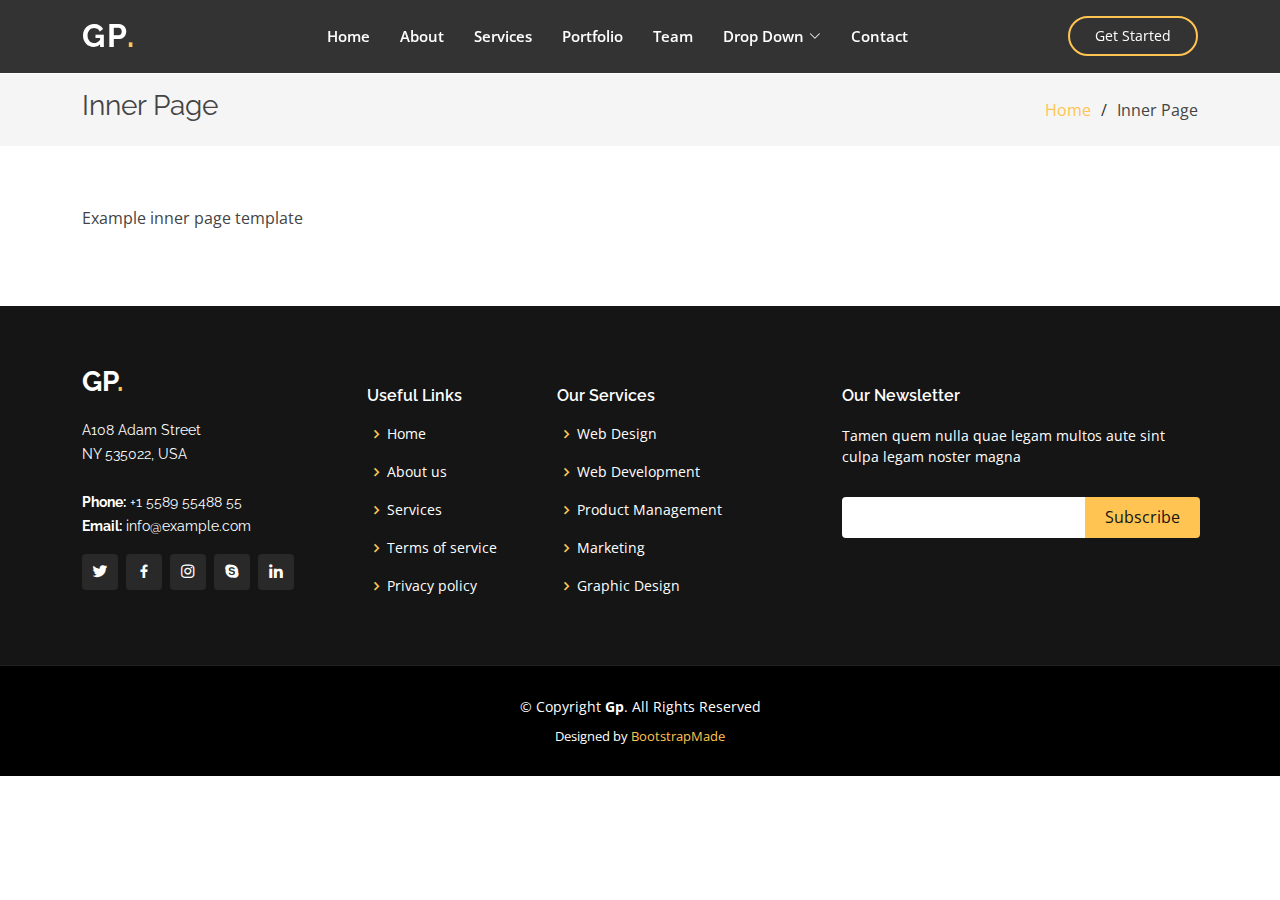
<file: inner-page.html>
<!DOCTYPE html>
<html lang="en">

<head>
  <meta charset="utf-8">
  <meta content="width=device-width, initial-scale=1.0" name="viewport">

  <title>Inner Page - Gp Bootstrap Template</title>
  <meta content="" name="description">
  <meta content="" name="keywords">

  <!-- Favicons -->
  <link href="assets/img/favicon.png" rel="icon">
  <link href="assets/img/apple-touch-icon.png" rel="apple-touch-icon">

  <!-- Google Fonts -->
  <link href="https://fonts.googleapis.com/css?family=Open+Sans:300,300i,400,400i,600,600i,700,700i|Raleway:300,300i,400,400i,500,500i,600,600i,700,700i|Poppins:300,300i,400,400i,500,500i,600,600i,700,700i" rel="stylesheet">

  <!-- Vendor CSS Files -->
  <link href="assets/vendor/aos/aos.css" rel="stylesheet">
  <link href="assets/vendor/bootstrap/css/bootstrap.min.css" rel="stylesheet">
  <link href="assets/vendor/bootstrap-icons/bootstrap-icons.css" rel="stylesheet">
  <link href="assets/vendor/boxicons/css/boxicons.min.css" rel="stylesheet">
  <link href="assets/vendor/glightbox/css/glightbox.min.css" rel="stylesheet">
  <link href="assets/vendor/remixicon/remixicon.css" rel="stylesheet">
  <link href="assets/vendor/swiper/swiper-bundle.min.css" rel="stylesheet">

  <!-- Template Main CSS File -->
  <link href="assets/css/style.css" rel="stylesheet">

  <!-- =======================================================
  * Template Name: Gp - v4.10.0
  * Template URL: https://bootstrapmade.com/gp-free-multipurpose-html-bootstrap-template/
  * Author: BootstrapMade.com
  * License: https://bootstrapmade.com/license/
  ======================================================== -->
</head>

<body>

  <!-- ======= Header ======= -->
  <header id="header" class="fixed-top header-inner-pages">
    <div class="container d-flex align-items-center justify-content-lg-between">

      <h1 class="logo me-auto me-lg-0"><a href="index.html">Gp<span>.</span></a></h1>
      <!-- Uncomment below if you prefer to use an image logo -->
      <!-- <a href="index.html" class="logo me-auto me-lg-0"><img src="assets/img/logo.png" alt="" class="img-fluid"></a>-->

      <nav id="navbar" class="navbar order-last order-lg-0">
        <ul>
          <li><a class="nav-link scrollto " href="#hero">Home</a></li>
          <li><a class="nav-link scrollto" href="#about">About</a></li>
          <li><a class="nav-link scrollto" href="#services">Services</a></li>
          <li><a class="nav-link scrollto " href="#portfolio">Portfolio</a></li>
          <li><a class="nav-link scrollto" href="#team">Team</a></li>
          <li class="dropdown"><a href="#"><span>Drop Down</span> <i class="bi bi-chevron-down"></i></a>
            <ul>
              <li><a href="#">Drop Down 1</a></li>
              <li class="dropdown"><a href="#"><span>Deep Drop Down</span> <i class="bi bi-chevron-right"></i></a>
                <ul>
                  <li><a href="#">Deep Drop Down 1</a></li>
                  <li><a href="#">Deep Drop Down 2</a></li>
                  <li><a href="#">Deep Drop Down 3</a></li>
                  <li><a href="#">Deep Drop Down 4</a></li>
                  <li><a href="#">Deep Drop Down 5</a></li>
                </ul>
              </li>
              <li><a href="#">Drop Down 2</a></li>
              <li><a href="#">Drop Down 3</a></li>
              <li><a href="#">Drop Down 4</a></li>
            </ul>
          </li>
          <li><a class="nav-link scrollto" href="#contact">Contact</a></li>
        </ul>
        <i class="bi bi-list mobile-nav-toggle"></i>
      </nav><!-- .navbar -->

      <a href="#about" class="get-started-btn scrollto">Get Started</a>

    </div>
  </header><!-- End Header -->

  <main id="main">

    <!-- ======= Breadcrumbs ======= -->
    <section class="breadcrumbs">
      <div class="container">

        <div class="d-flex justify-content-between align-items-center">
          <h2>Inner Page</h2>
          <ol>
            <li><a href="index.html">Home</a></li>
            <li>Inner Page</li>
          </ol>
        </div>

      </div>
    </section><!-- End Breadcrumbs -->

    <section class="inner-page">
      <div class="container">
        <p>
          Example inner page template
        </p>
      </div>
    </section>

  </main><!-- End #main -->

  <!-- ======= Footer ======= -->
  <footer id="footer">
    <div class="footer-top">
      <div class="container">
        <div class="row">

          <div class="col-lg-3 col-md-6">
            <div class="footer-info">
              <h3>Gp<span>.</span></h3>
              <p>
                A108 Adam Street <br>
                NY 535022, USA<br><br>
                <strong>Phone:</strong> +1 5589 55488 55<br>
                <strong>Email:</strong> info@example.com<br>
              </p>
              <div class="social-links mt-3">
                <a href="#" class="twitter"><i class="bx bxl-twitter"></i></a>
                <a href="#" class="facebook"><i class="bx bxl-facebook"></i></a>
                <a href="#" class="instagram"><i class="bx bxl-instagram"></i></a>
                <a href="#" class="google-plus"><i class="bx bxl-skype"></i></a>
                <a href="#" class="linkedin"><i class="bx bxl-linkedin"></i></a>
              </div>
            </div>
          </div>

          <div class="col-lg-2 col-md-6 footer-links">
            <h4>Useful Links</h4>
            <ul>
              <li><i class="bx bx-chevron-right"></i> <a href="#">Home</a></li>
              <li><i class="bx bx-chevron-right"></i> <a href="#">About us</a></li>
              <li><i class="bx bx-chevron-right"></i> <a href="#">Services</a></li>
              <li><i class="bx bx-chevron-right"></i> <a href="#">Terms of service</a></li>
              <li><i class="bx bx-chevron-right"></i> <a href="#">Privacy policy</a></li>
            </ul>
          </div>

          <div class="col-lg-3 col-md-6 footer-links">
            <h4>Our Services</h4>
            <ul>
              <li><i class="bx bx-chevron-right"></i> <a href="#">Web Design</a></li>
              <li><i class="bx bx-chevron-right"></i> <a href="#">Web Development</a></li>
              <li><i class="bx bx-chevron-right"></i> <a href="#">Product Management</a></li>
              <li><i class="bx bx-chevron-right"></i> <a href="#">Marketing</a></li>
              <li><i class="bx bx-chevron-right"></i> <a href="#">Graphic Design</a></li>
            </ul>
          </div>

          <div class="col-lg-4 col-md-6 footer-newsletter">
            <h4>Our Newsletter</h4>
            <p>Tamen quem nulla quae legam multos aute sint culpa legam noster magna</p>
            <form action="" method="post">
              <input type="email" name="email"><input type="submit" value="Subscribe">
            </form>

          </div>

        </div>
      </div>
    </div>

    <div class="container">
      <div class="copyright">
        &copy; Copyright <strong><span>Gp</span></strong>. All Rights Reserved
      </div>
      <div class="credits">
        <!-- All the links in the footer should remain intact. -->
        <!-- You can delete the links only if you purchased the pro version. -->
        <!-- Licensing information: https://bootstrapmade.com/license/ -->
        <!-- Purchase the pro version with working PHP/AJAX contact form: https://bootstrapmade.com/gp-free-multipurpose-html-bootstrap-template/ -->
        Designed by <a href="https://bootstrapmade.com/">BootstrapMade</a>
      </div>
    </div>
  </footer><!-- End Footer -->

  <div id="preloader"></div>
  <a href="#" class="back-to-top d-flex align-items-center justify-content-center"><i class="bi bi-arrow-up-short"></i></a>

  <!-- Vendor JS Files -->
  <script src="assets/vendor/purecounter/purecounter_vanilla.js"></script>
  <script src="assets/vendor/aos/aos.js"></script>
  <script src="assets/vendor/bootstrap/js/bootstrap.bundle.min.js"></script>
  <script src="assets/vendor/glightbox/js/glightbox.min.js"></script>
  <script src="assets/vendor/isotope-layout/isotope.pkgd.min.js"></script>
  <script src="assets/vendor/swiper/swiper-bundle.min.js"></script>
  <script src="assets/vendor/php-email-form/validate.js"></script>

  <!-- Template Main JS File -->
  <script src="assets/js/main.js"></script>

</body>

</html>
</file>
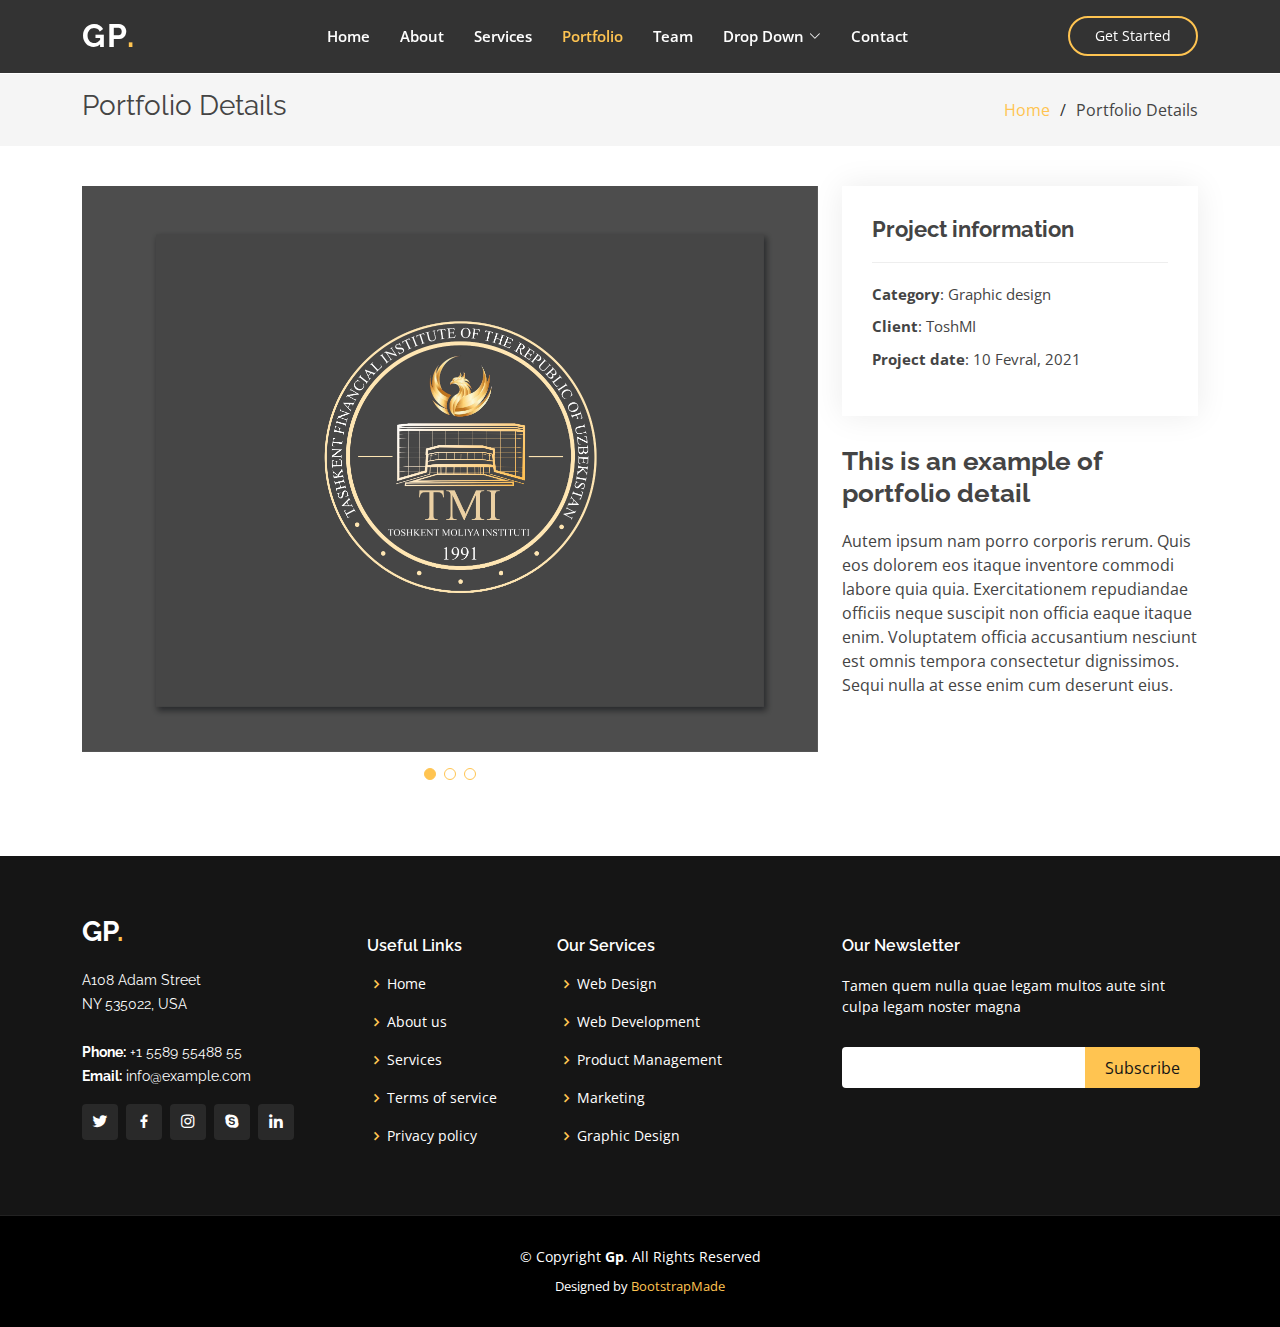
<file: portfolio-details.html>
<!DOCTYPE html>
<html lang="en">

<head>
  <meta charset="utf-8">
  <meta content="width=device-width, initial-scale=1.0" name="viewport">

  <title>Portfolio Details - Gp Bootstrap Template</title>
  <meta content="" name="description">
  <meta content="" name="keywords">

  <!-- Favicons -->
  <link href="assets/img/favicon.png" rel="icon">
  <link href="assets/img/apple-touch-icon.png" rel="apple-touch-icon">

  <!-- Google Fonts -->
  <link
    href="https://fonts.googleapis.com/css?family=Open+Sans:300,300i,400,400i,600,600i,700,700i|Raleway:300,300i,400,400i,500,500i,600,600i,700,700i|Poppins:300,300i,400,400i,500,500i,600,600i,700,700i"
    rel="stylesheet">

  <!-- Vendor CSS Files -->
  <link href="assets/vendor/aos/aos.css" rel="stylesheet">
  <link href="assets/vendor/bootstrap/css/bootstrap.min.css" rel="stylesheet">
  <link href="assets/vendor/bootstrap-icons/bootstrap-icons.css" rel="stylesheet">
  <link href="assets/vendor/boxicons/css/boxicons.min.css" rel="stylesheet">
  <link href="assets/vendor/glightbox/css/glightbox.min.css" rel="stylesheet">
  <link href="assets/vendor/remixicon/remixicon.css" rel="stylesheet">
  <link href="assets/vendor/swiper/swiper-bundle.min.css" rel="stylesheet">

  <!-- Template Main CSS File -->
  <link href="assets/css/style.css" rel="stylesheet">

  <!-- =======================================================
  * Template Name: Gp - v4.10.0
  * Template URL: https://bootstrapmade.com/gp-free-multipurpose-html-bootstrap-template/
  * Author: BootstrapMade.com
  * License: https://bootstrapmade.com/license/
  ======================================================== -->
</head>

<body>

  <!-- ======= Header ======= -->
  <header id="header" class="fixed-top header-inner-pages">
    <div class="container d-flex align-items-center justify-content-lg-between">

      <h1 class="logo me-auto me-lg-0"><a href="index.html">Gp<span>.</span></a></h1>
      <!-- Uncomment below if you prefer to use an image logo -->
      <!-- <a href="index.html" class="logo me-auto me-lg-0"><img src="assets/img/logo.png" alt="" class="img-fluid"></a>-->

      <nav id="navbar" class="navbar order-last order-lg-0">
        <ul>
          <li><a class="nav-link scrollto " href="#hero">Home</a></li>
          <li><a class="nav-link scrollto" href="#about">About</a></li>
          <li><a class="nav-link scrollto" href="#services">Services</a></li>
          <li><a class="nav-link scrollto active" href="#portfolio">Portfolio</a></li>
          <li><a class="nav-link scrollto" href="#team">Team</a></li>
          <li class="dropdown"><a href="#"><span>Drop Down</span> <i class="bi bi-chevron-down"></i></a>
            <ul>
              <li><a href="#">Drop Down 1</a></li>
              <li class="dropdown"><a href="#"><span>Deep Drop Down</span> <i class="bi bi-chevron-right"></i></a>
                <ul>
                  <li><a href="#">Deep Drop Down 1</a></li>
                  <li><a href="#">Deep Drop Down 2</a></li>
                  <li><a href="#">Deep Drop Down 3</a></li>
                  <li><a href="#">Deep Drop Down 4</a></li>
                  <li><a href="#">Deep Drop Down 5</a></li>
                </ul>
              </li>
              <li><a href="#">Drop Down 2</a></li>
              <li><a href="#">Drop Down 3</a></li>
              <li><a href="#">Drop Down 4</a></li>
            </ul>
          </li>
          <li><a class="nav-link scrollto" href="#contact">Contact</a></li>
        </ul>
        <i class="bi bi-list mobile-nav-toggle"></i>
      </nav><!-- .navbar -->

      <a href="#about" class="get-started-btn scrollto">Get Started</a>

    </div>
  </header><!-- End Header -->

  <main id="main">

    <!-- ======= Breadcrumbs ======= -->
    <section id="breadcrumbs" class="breadcrumbs">
      <div class="container">

        <div class="d-flex justify-content-between align-items-center">
          <h2>Portfolio Details</h2>
          <ol>
            <li><a href="index.html">Home</a></li>
            <li>Portfolio Details</li>
          </ol>
        </div>

      </div>
    </section><!-- End Breadcrumbs -->

    <!-- ======= Portfolio Details Section ======= -->
    <section id="portfolio-details" class="portfolio-details">
      <div class="container">

        <div class="row gy-4">

          <div class="col-lg-8">
            <div class="portfolio-details-slider swiper">
              <div class="swiper-wrapper align-items-center">

                <div class="swiper-slide">
                  <img src="./IMG/moliya.jpg" alt="">
                </div>

                <div class="swiper-slide">
                  <img src="assets/img/portfolio/portfolio-2.jpg" alt="">
                </div>

                <div class="swiper-slide">
                  <img src="assets/img/portfolio/portfolio-3.jpg" alt="">
                </div>

              </div>
              <div class="swiper-pagination"></div>
            </div>
          </div>

          <div class="col-lg-4">
            <div class="portfolio-info">
              <h3>Project information</h3>
              <ul>
                <li><strong>Category</strong>: Graphic design</li>
                <li><strong>Client</strong>: ToshMI</li>
                <li><strong>Project date</strong>: 10 Fevral, 2021</li>
                <!-- <li><strong>Project URL</strong>: <a href="#">www.example.com</a></li> -->
              </ul>
            </div>
            <div class="portfolio-description">
              <h2>This is an example of portfolio detail</h2>
              <p>
                Autem ipsum nam porro corporis rerum. Quis eos dolorem eos itaque inventore commodi labore quia quia.
                Exercitationem repudiandae officiis neque suscipit non officia eaque itaque enim. Voluptatem officia
                accusantium nesciunt est omnis tempora consectetur dignissimos. Sequi nulla at esse enim cum deserunt
                eius.
              </p>
            </div>
          </div>

        </div>

      </div>
    </section><!-- End Portfolio Details Section -->

  </main><!-- End #main -->

  <!-- ======= Footer ======= -->
  <footer id="footer">
    <div class="footer-top">
      <div class="container">
        <div class="row">

          <div class="col-lg-3 col-md-6">
            <div class="footer-info">
              <h3>Gp<span>.</span></h3>
              <p>
                A108 Adam Street <br>
                NY 535022, USA<br><br>
                <strong>Phone:</strong> +1 5589 55488 55<br>
                <strong>Email:</strong> info@example.com<br>
              </p>
              <div class="social-links mt-3">
                <a href="#" class="twitter"><i class="bx bxl-twitter"></i></a>
                <a href="#" class="facebook"><i class="bx bxl-facebook"></i></a>
                <a href="#" class="instagram"><i class="bx bxl-instagram"></i></a>
                <a href="#" class="google-plus"><i class="bx bxl-skype"></i></a>
                <a href="#" class="linkedin"><i class="bx bxl-linkedin"></i></a>
              </div>
            </div>
          </div>

          <div class="col-lg-2 col-md-6 footer-links">
            <h4>Useful Links</h4>
            <ul>
              <li><i class="bx bx-chevron-right"></i> <a href="#">Home</a></li>
              <li><i class="bx bx-chevron-right"></i> <a href="#">About us</a></li>
              <li><i class="bx bx-chevron-right"></i> <a href="#">Services</a></li>
              <li><i class="bx bx-chevron-right"></i> <a href="#">Terms of service</a></li>
              <li><i class="bx bx-chevron-right"></i> <a href="#">Privacy policy</a></li>
            </ul>
          </div>

          <div class="col-lg-3 col-md-6 footer-links">
            <h4>Our Services</h4>
            <ul>
              <li><i class="bx bx-chevron-right"></i> <a href="#">Web Design</a></li>
              <li><i class="bx bx-chevron-right"></i> <a href="#">Web Development</a></li>
              <li><i class="bx bx-chevron-right"></i> <a href="#">Product Management</a></li>
              <li><i class="bx bx-chevron-right"></i> <a href="#">Marketing</a></li>
              <li><i class="bx bx-chevron-right"></i> <a href="#">Graphic Design</a></li>
            </ul>
          </div>

          <div class="col-lg-4 col-md-6 footer-newsletter">
            <h4>Our Newsletter</h4>
            <p>Tamen quem nulla quae legam multos aute sint culpa legam noster magna</p>
            <form action="" method="post">
              <input type="email" name="email"><input type="submit" value="Subscribe">
            </form>

          </div>

        </div>
      </div>
    </div>

    <div class="container">
      <div class="copyright">
        &copy; Copyright <strong><span>Gp</span></strong>. All Rights Reserved
      </div>
      <div class="credits">
        <!-- All the links in the footer should remain intact. -->
        <!-- You can delete the links only if you purchased the pro version. -->
        <!-- Licensing information: https://bootstrapmade.com/license/ -->
        <!-- Purchase the pro version with working PHP/AJAX contact form: https://bootstrapmade.com/gp-free-multipurpose-html-bootstrap-template/ -->
        Designed by <a href="https://bootstrapmade.com/">BootstrapMade</a>
      </div>
    </div>
  </footer><!-- End Footer -->

  <div id="preloader"></div>
  <a href="#" class="back-to-top d-flex align-items-center justify-content-center"><i
      class="bi bi-arrow-up-short"></i></a>

  <!-- Vendor JS Files -->
  <script src="assets/vendor/purecounter/purecounter_vanilla.js"></script>
  <script src="assets/vendor/aos/aos.js"></script>
  <script src="assets/vendor/bootstrap/js/bootstrap.bundle.min.js"></script>
  <script src="assets/vendor/glightbox/js/glightbox.min.js"></script>
  <script src="assets/vendor/isotope-layout/isotope.pkgd.min.js"></script>
  <script src="assets/vendor/swiper/swiper-bundle.min.js"></script>
  <script src="assets/vendor/php-email-form/validate.js"></script>

  <!-- Template Main JS File -->
  <script src="assets/js/main.js"></script>

</body>

</html>
</file>
<file: assets/css/style.css>
/**
* Template Name: Gp - v4.10.0
* Template URL: https://bootstrapmade.com/gp-free-multipurpose-html-bootstrap-template/
* Author: BootstrapMade.com
* License: https://bootstrapmade.com/license/
*/

/*--------------------------------------------------------------
# General
--------------------------------------------------------------*/
body {
  font-family: "Open Sans", sans-serif;
  color: #444444;
}

a {
  color: #ffc451;
  text-decoration: none;
}

a:hover {
  color: #ffd584;
  text-decoration: none;
}

h1,
h2,
h3,
h4,
h5,
h6 {
  font-family: "Raleway", sans-serif;
}


h4 {
  color: #fff;
  margin-top: 20px;
}

/*--------------------------------------------------------------
# Back to top button
--------------------------------------------------------------*/
.back-to-top {
  position: fixed;
  visibility: hidden;
  opacity: 0;
  right: 15px;
  bottom: 15px;
  z-index: 996;
  background: #ffc451;
  width: 40px;
  height: 40px;
  border-radius: 4px;
  transition: all 0.4s;
}

.back-to-top i {
  font-size: 28px;
  color: #151515;
  line-height: 0;
}

.back-to-top:hover {
  background: #151515;
}

.back-to-top:hover i {
  color: #ffc451;
}

.back-to-top.active {
  visibility: visible;
  opacity: 1;
}

/*--------------------------------------------------------------
# Preloader
--------------------------------------------------------------*/
#preloader {
  position: fixed;
  top: 0;
  left: 0;
  right: 0;
  bottom: 0;
  z-index: 9999;
  overflow: hidden;
  background: #151515;
}

#preloader:before {
  content: "";
  position: fixed;
  top: calc(50% - 0px);
  left: calc(50% - 30px);
  border: 6px solid #ffc451;
  border-top-color: #151515;
  border-bottom-color: #151515;
  border-radius: 50%;
  width: 60px;
  height: 60px;
  -webkit-animation: animate-preloader 1s linear infinite;
  animation: animate-preloader 1s linear infinite;
}

@-webkit-keyframes animate-preloader {
  0% {
    transform: rotate(0deg);
  }

  100% {
    transform: rotate(360deg);
  }
}

@keyframes animate-preloader {
  0% {
    transform: rotate(0deg);
  }

  100% {
    transform: rotate(360deg);
  }
}

/*--------------------------------------------------------------
# Disable aos animation delay on mobile devices
--------------------------------------------------------------*/
@media screen and (max-width: 768px) {
  [data-aos-delay] {
    transition-delay: 0 !important;
  }
}

/*--------------------------------------------------------------
# Header
--------------------------------------------------------------*/
#header {
  transition: all 0.5s;
  z-index: 997;
  padding: 15px 0;
}

#header.header-scrolled,
#header.header-inner-pages {
  background: rgba(0, 0, 0, 0.8);
}

#header .logo {
  font-size: 32px;
  margin: 0;
  padding: 0;
  line-height: 1;
  font-weight: 700;
  letter-spacing: 2px;
  text-transform: uppercase;
}

#header .logo a {
  color: #fff;
}

#header .logo a span {
  color: #ffc451;
}

#header .logo img {
  max-height: 40px;
}

/*--------------------------------------------------------------
#  Get Startet Button
--------------------------------------------------------------*/
.get-started-btn {
  color: #fff;
  border-radius: 25px;
  padding: 7px 25px 8px 25px;
  white-space: nowrap;
  transition: 0.3s;
  font-size: 14px;
  display: inline-block;
  border: 2px solid #ffc451;
}

.foto {
  cursor: pointer;

}

.foto:hover {
  cursor: pointer;
  opacity: 30%;
  transition: 0.4s;
}

.get-started-btn:hover {
  background: #ffbb38;
  color: #343a40;
}

@media (max-width: 992px) {
  .get-started-btn {
    padding: 7px 20px 8px 20px;
    margin-right: 15px;
  }
}

/*--------------------------------------------------------------
# Navigation Menu
--------------------------------------------------------------*/
/**
* Desktop Navigation 
*/
.navbar {
  padding: 0;

}

.navbar ul {
  margin: 0;
  padding: 0;
  display: flex;
  list-style: none;
  align-items: center;
}

.navbar li {
  position: relative;
}

.navbar a,
.navbar a:focus {
  display: flex;
  align-items: center;
  justify-content: space-between;
  padding: 10px 0 10px 30px;
  font-size: 15px;
  font-weight: 600;
  color: #fff;
  white-space: nowrap;
  transition: 0.3s;
}

.navbar a i,
.navbar a:focus i {
  font-size: 12px;
  line-height: 0;
  margin-left: 5px;
}

.navbar a:hover,
.navbar .active,
.navbar .active:focus,
.navbar li:hover>a {
  color: #ffc451;
}

.navbar .dropdown ul {
  display: block;
  position: absolute;
  left: 14px;
  top: calc(100% + 30px);
  margin: 0;
  padding: 10px 0;
  z-index: 99;
  opacity: 0;
  visibility: hidden;
  background: #fff;
  box-shadow: 0px 0px 30px rgba(127, 137, 161, 0.25);
  transition: 0.3s;
}

.navbar .dropdown ul li {
  min-width: 200px;
}

.navbar .dropdown ul a {
  padding: 10px 20px;
  font-size: 14px;
  text-transform: none;
  color: #151515;
  font-weight: 400;
}

.navbar .dropdown ul a i {
  font-size: 12px;
}

.navbar .dropdown ul a:hover,
.navbar .dropdown ul .active:hover,
.navbar .dropdown ul li:hover>a {
  background-color: #ffc451;
}

.navbar .dropdown:hover>ul {
  opacity: 1;
  top: 100%;
  visibility: visible;
}

.navbar .dropdown .dropdown ul {
  top: 0;
  left: calc(100% - 30px);
  visibility: hidden;
}

.navbar .dropdown .dropdown:hover>ul {
  opacity: 1;
  top: 0;
  left: 100%;
  visibility: visible;
}

@media (max-width: 1366px) {
  .navbar .dropdown .dropdown ul {
    left: -90%;
  }

  .navbar .dropdown .dropdown:hover>ul {
    left: -100%;
  }
}

/**
* Mobile Navigation 
*/
.mobile-nav-toggle {
  color: #fff;
  font-size: 28px;
  cursor: pointer;
  display: none;
  line-height: 0;
  transition: 0.5s;
}

@media (max-width: 991px) {
  .mobile-nav-toggle {
    display: block;
  }

  .navbar ul {
    display: none;
  }
}

.navbar-mobile {
  position: fixed;
  overflow: hidden;
  top: 0;
  right: 0;
  left: 0;
  bottom: 0;
  background: rgba(0, 0, 0, 0.9);
  transition: 0.3s;
  z-index: 999;
}

.navbar-mobile .mobile-nav-toggle {
  position: absolute;
  top: 15px;
  right: 15px;
}

.navbar-mobile ul {
  display: block;
  position: absolute;
  top: 55px;
  right: 15px;
  bottom: 15px;
  left: 15px;
  padding: 10px 0;
  background-color: #fff;
  overflow-y: auto;
  transition: 0.3s;
}

.navbar-mobile a,
.navbar-mobile a:focus {
  padding: 10px 20px;
  font-size: 15px;
  color: #151515;
}

.navbar-mobile a:hover,
.navbar-mobile .active,
.navbar-mobile li:hover>a {
  color: #151515;
  background-color: #ffc451;
}

.navbar-mobile .getstarted,
.navbar-mobile .getstarted:focus {
  margin: 15px;
}

.navbar-mobile .dropdown ul {
  position: static;
  display: none;
  margin: 10px 20px;
  padding: 10px 0;
  z-index: 99;
  opacity: 1;
  visibility: visible;
  background: #fff;
  box-shadow: 0px 0px 30px rgba(127, 137, 161, 0.25);
}

.navbar-mobile .dropdown ul li {
  min-width: 200px;
}

.navbar-mobile .dropdown ul a {
  padding: 10px 20px;
  color: #151515;
}

.navbar-mobile .dropdown ul a i {
  font-size: 12px;
}

.navbar-mobile .dropdown ul a:hover,
.navbar-mobile .dropdown ul .active:hover,
.navbar-mobile .dropdown ul li:hover>a {
  background-color: #ffc451;
}

.navbar-mobile .dropdown>.dropdown-active {
  display: block;
}

/*--------------------------------------------------------------
# Hero Section
--------------------------------------------------------------*/
#hero {
  width: 100%;
  height: 100vh;
  background: url("../img/hero-bg.jpg") top center;
  background-size: cover;
  position: relative;
}

#hero:before {
  content: "";
  background: rgba(0, 0, 0, 0.6);
  position: absolute;
  bottom: 0;
  top: 0;
  left: 0;
  right: 0;
}

#hero .container {
  position: relative;
  padding-top: 74px;
  text-align: center;
}

#hero h1 {
  margin: 0;
  font-size: 50px;
  font-weight: 700;
  line-height: 64px;
  color: #fff;
  font-family: "Poppins", sans-serif;
}

#hero h1 span {
  color: #ffc451;
}

#hero h2 {
  color: rgba(255, 255, 255, 0.9);
  margin: 10px 0 0 0;
  font-size: 24px;
}

#hero .icon-box {
  padding: 30px 20px;
  transition: ease-in-out 0.3s;
  border: 1px solid rgba(255, 255, 255, 0.3);
  height: 100%;
  text-align: center;
}

#hero .icon-box i {
  font-size: 32px;
  line-height: 1;
  color: #ffc451;
}

#hero .icon-box h3 {
  font-weight: 700;
  margin: 10px 0 0 0;
  padding: 0;
  line-height: 1;
  font-size: 20px;
  line-height: 26px;
}

#hero .icon-box h3 a {
  color: #fff;
  transition: ease-in-out 0.3s;
}

#hero .icon-box h3 a:hover {
  color: #ffc451;
}

#hero .icon-box:hover {
  border-color: #ffc451;
}

@media (min-width: 1024px) {
  #hero {
    background-attachment: fixed;
  }
}

@media (max-width: 768px) {
  #hero {
    height: auto;
  }

  #hero h1 {
    font-size: 28px;
    line-height: 36px;
  }

  #hero h2 {
    font-size: 20px;
    line-height: 24px;
  }
}

/*--------------------------------------------------------------
# Sections General
--------------------------------------------------------------*/
section {
  padding: 60px 0;
  overflow: hidden;
}

.section-title {
  padding-bottom: 40px;
}

.section-title h2 {
  font-size: 14px;
  font-weight: 500;
  padding: 0;
  line-height: 1px;
  margin: 0 0 5px 0;
  letter-spacing: 2px;
  text-transform: uppercase;
  color: #aaaaaa;
  font-family: "Poppins", sans-serif;
}

.section-title h2::after {
  content: "";
  width: 120px;
  height: 1px;
  display: inline-block;
  background: #ffde9e;
  margin: 4px 10px;
}

.section-title p {
  margin: 0;
  margin: 0;
  font-size: 36px;
  font-weight: 700;
  text-transform: uppercase;
  font-family: "Poppins", sans-serif;
  color: #151515;
}

/*--------------------------------------------------------------
# About
--------------------------------------------------------------*/
.about .content h3 {
  font-weight: 700;
  font-size: 28px;
  font-family: "Poppins", sans-serif;
}
.about .content h5{
  font-weight: 500;
    font-size: 20px;
    font-family: "Poppins", sans-serif;
}

.about .content ul {
  list-style: none;
  padding: 0;
}

.about .content ul li {
  padding: 0 0 8px 26px;
  position: relative;
}

.about .content ul i {
  position: absolute;
  font-size: 20px;
  left: 0;
  top: -3px;
  color: #ffc451;
}

.about .content p:last-child {
  margin-bottom: 0;
}

/*--------------------------------------------------------------
# Clients
--------------------------------------------------------------*/
.clients {
  padding-top: 20px;
  /* width: 250px; */
}

.clients .swiper-slide img {
  opacity: 0.5;
  transition: 0.3s;
  filter: grayscale(100);
  width: 650px;
}

.clients .swiper-slide img:hover {
  filter: none;
  opacity: 1;
}

.clients .swiper-pagination {
  margin-top: 20px;
  position: relative;
}

.clients .swiper-pagination .swiper-pagination-bullet {
  width: 12px;
  height: 12px;
  background-color: #fff;
  opacity: 1;
  background-color: #ddd;
}

.clients .swiper-pagination .swiper-pagination-bullet-active {
  background-color: #ffc451;
}

/*--------------------------------------------------------------
# Features
--------------------------------------------------------------*/
.features {
  padding-top: 20px;
}

.features .icon-box {
  padding-left: 15px;
}

.features .icon-box h4 {
  font-size: 20px;
  font-weight: 700;
  margin: 5px 0 10px 60px;
}

.features .icon-box i {
  font-size: 48px;
  float: left;
  color: #ffc451;
}

.features .icon-box p {
  font-size: 15px;
  color: #848484;
  margin-left: 60px;
}

.features .image {
  background-position: center center;
  background-repeat: no-repeat;
  background-size: cover;
  min-height: 400px;
}

/*--------------------------------------------------------------
# Services
--------------------------------------------------------------*/
.services .icon-box {
  text-align: center;
  border: 1px solid #ebebeb;
  padding: 80px 20px;
  transition: all ease-in-out 0.3s;
  background: #fff;
}

.services .icon-box .icon {
  margin: 0 auto;
  width: 64px;
  height: 64px;
  background: #ffc451;
  border-radius: 4px;
  display: flex;
  align-items: center;
  justify-content: center;
  margin-bottom: 20px;
  transition: 0.3s;
}

.services .icon-box .icon i {
  color: #151515;
  font-size: 28px;
  transition: ease-in-out 0.3s;
}

.services .icon-box h4 {
  font-weight: 700;
  margin-bottom: 15px;
  font-size: 24px;
}

.services .icon-box h4 a {
  color: #151515;
  transition: ease-in-out 0.3s;
}

.services .icon-box h4 a:hover {
  color: #ffc451;
}

.services .icon-box p {
  line-height: 24px;
  font-size: 14px;
  margin-bottom: 0;
}

.services .icon-box:hover {
  border-color: #fff;
  box-shadow: 0px 0 25px 0 rgba(0, 0, 0, 0.1);
  transform: translateY(-10px);
}

/*--------------------------------------------------------------
# Cta
--------------------------------------------------------------*/
.cta {
  background: linear-gradient(rgba(2, 2, 2, 0.5), rgba(0, 0, 0, 0.5)), url("../img/cta-bg.jpg") fixed center center;
  background-size: cover;
  padding: 60px 0;
}

.cta h3 {
  color: #fff;
  font-size: 28px;
  font-weight: 700;
}

.cta p {
  color: #fff;
}

.cta .cta-btn {
  font-family: "Raleway", sans-serif;
  font-weight: 600;
  font-size: 16px;
  letter-spacing: 1px;
  display: inline-block;
  padding: 8px 28px;
  border-radius: 4px;
  transition: 0.5s;
  margin-top: 10px;
  border: 2px solid #fff;
  color: #fff;
}

.cta .cta-btn:hover {
  background: #ffc451;
  border-color: #ffc451;
  color: #151515;
}

/*--------------------------------------------------------------
# Portfolio
--------------------------------------------------------------*/
.portfolio .portfolio-item {
  margin-bottom: 30px;
}

.portfolio #portfolio-flters {
  padding: 0;
  margin: 0 auto 20px auto;
  list-style: none;
  text-align: center;
}

.portfolio #portfolio-flters li {
  cursor: pointer;
  display: inline-block;
  padding: 8px 15px 10px 15px;
  font-size: 14px;
  font-weight: 600;
  line-height: 1;
  text-transform: uppercase;
  color: #444444;
  margin-bottom: 5px;
  transition: all 0.3s ease-in-out;
  border-radius: 3px;
}

.portfolio #portfolio-flters li:hover,
.portfolio #portfolio-flters li.filter-active {
  color: #151515;
  background: #ffc451;
}

.portfolio #portfolio-flters li:last-child {
  margin-right: 0;
}

.portfolio .portfolio-wrap {
  transition: 0.3s;
  position: relative;
  overflow: hidden;
  z-index: 1;
  background: rgba(21, 21, 21, 0.6);
}

.portfolio .portfolio-wrap::before {
  content: "";
  background: rgba(21, 21, 21, 0.6);
  position: absolute;
  left: 0;
  right: 0;
  top: 0;
  bottom: 0;
  transition: all ease-in-out 0.3s;
  z-index: 2;
  opacity: 0;
}

.portfolio .portfolio-wrap img {
  transition: all ease-in-out 0.3s;
}

.portfolio .portfolio-wrap .portfolio-info {
  opacity: 0;
  position: absolute;
  top: 0;
  left: 0;
  right: 0;
  bottom: 0;
  z-index: 3;
  transition: all ease-in-out 0.3s;
  display: flex;
  flex-direction: column;
  justify-content: flex-end;
  align-items: flex-start;
  padding: 20px;
}

.portfolio .portfolio-wrap .portfolio-info h4 {
  font-size: 20px;
  color: #fff;
  font-weight: 600;
}

.portfolio .portfolio-wrap .portfolio-info p {
  color: rgba(255, 255, 255, 0.7);
  font-size: 14px;
  text-transform: uppercase;
  padding: 0;
  margin: 0;
  font-style: italic;
}

.portfolio .portfolio-wrap .portfolio-links {
  text-align: center;
  z-index: 4;
}

.portfolio .portfolio-wrap .portfolio-links a {
  color: #fff;
  margin: 0 5px 0 0;
  font-size: 28px;
  display: inline-block;
  transition: 0.3s;
}

.portfolio .portfolio-wrap .portfolio-links a:hover {
  color: #ffc451;
}

.portfolio .portfolio-wrap:hover::before {
  opacity: 1;
}

.portfolio .portfolio-wrap:hover img {
  transform: scale(1.2);
}

.portfolio .portfolio-wrap:hover .portfolio-info {
  opacity: 1;
}

/*--------------------------------------------------------------
# Portfolio Details
--------------------------------------------------------------*/
.portfolio-details {
  padding-top: 40px;
}

.portfolio-details .portfolio-details-slider img {
  width: 100%;
}

.portfolio-details .portfolio-details-slider .swiper-pagination {
  margin-top: 20px;
  position: relative;
}

.portfolio-details .portfolio-details-slider .swiper-pagination .swiper-pagination-bullet {
  width: 12px;
  height: 12px;
  background-color: #fff;
  opacity: 1;
  border: 1px solid #ffc451;
}

.portfolio-details .portfolio-details-slider .swiper-pagination .swiper-pagination-bullet-active {
  background-color: #ffc451;
}

.portfolio-details .portfolio-info {
  padding: 30px;
  box-shadow: 0px 0 30px rgba(21, 21, 21, 0.08);
}

.portfolio-details .portfolio-info h3 {
  font-size: 22px;
  font-weight: 700;
  margin-bottom: 20px;
  padding-bottom: 20px;
  border-bottom: 1px solid #eee;
}

.portfolio-details .portfolio-info ul {
  list-style: none;
  padding: 0;
  font-size: 15px;
}

.portfolio-details .portfolio-info ul li+li {
  margin-top: 10px;
}

.portfolio-details .portfolio-description {
  padding-top: 30px;
}

.portfolio-details .portfolio-description h2 {
  font-size: 26px;
  font-weight: 700;
  margin-bottom: 20px;
}

.portfolio-details .portfolio-description p {
  padding: 0;
}

/*--------------------------------------------------------------
# Counts
--------------------------------------------------------------*/
.counts .content {
  padding: 30px 0;
}

.counts .content h3 {
  font-weight: 700;
  font-size: 34px;
  color: #151515;
}

.counts .content p {
  margin-bottom: 0;
}

.counts .content .count-box {
  padding: 20px 0;
  width: 100%;
}

.counts .content .count-box i {
  display: block;
  font-size: 36px;
  color: #ffc451;
  float: left;
}

.counts .content .count-box span {
  font-size: 36px;
  line-height: 30px;
  display: block;
  font-weight: 700;
  color: #151515;
  margin-left: 50px;
}

.counts .content .count-box p {
  padding: 15px 0 0 0;
  margin: 0 0 0 50px;
  font-family: "Raleway", sans-serif;
  font-size: 14px;
  color: #3b3b3b;
}

.counts .content .count-box a {
  font-weight: 600;
  display: block;
  margin-top: 20px;
  color: #3b3b3b;
  font-size: 15px;
  font-family: "Poppins", sans-serif;
  transition: ease-in-out 0.3s;
}

.counts .content .count-box a:hover {
  color: #626262;
}

.counts .image {
  background: url("../img/counts-img.jpg") center center no-repeat;
  background-size: cover;
  min-height: 400px;
}

@media (max-width: 991px) {
  .counts .image {
    text-align: center;
  }

  .counts .image img {
    max-width: 80%;
  }
}

@media (max-width: 667px) {
  .counts .image img {
    max-width: 100%;
  }
}

/*--------------------------------------------------------------
# Testimonials
--------------------------------------------------------------*/
.testimonials {
  padding: 80px 0;
  background: url("../img/testimonials-bg.jpg") no-repeat;
  background-position: center center;
  background-size: cover;
  position: relative;
}

.testimonials::before {
  content: "";
  position: absolute;
  left: 0;
  right: 0;
  top: 0;
  bottom: 0;
  background: rgba(0, 0, 0, 0.7);
}

.testimonials .section-header {
  margin-bottom: 40px;
}

.testimonials .testimonials-carousel,
.testimonials .testimonials-slider {
  overflow: hidden;
}

.testimonials .testimonial-item {
  text-align: center;
  color: #fff;
}

.testimonials .testimonial-item .testimonial-img {
  width: 100px;
  border-radius: 50%;
  border: 6px solid rgba(255, 255, 255, 0.15);
  margin: 0 auto;
}

.testimonials .testimonial-item h3 {
  font-size: 20px;
  font-weight: bold;
  margin: 10px 0 5px 0;
  color: #fff;
}

.testimonials .testimonial-item h4 {
  font-size: 14px;
  color: #ddd;
  margin: 0 0 15px 0;
}

.testimonials .testimonial-item .quote-icon-left,
.testimonials .testimonial-item .quote-icon-right {
  color: rgba(255, 255, 255, 0.6);
  font-size: 26px;
}

.testimonials .testimonial-item .quote-icon-left {
  display: inline-block;
  left: -5px;
  position: relative;
}

.testimonials .testimonial-item .quote-icon-right {
  display: inline-block;
  right: -5px;
  position: relative;
  top: 10px;
}

.testimonials .testimonial-item p {
  font-style: italic;
  margin: 0 auto 15px auto;
  color: #eee;
}

.testimonials .swiper-pagination {
  margin-top: 20px;
  position: relative;
}

.testimonials .swiper-pagination .swiper-pagination-bullet {
  width: 12px;
  height: 12px;
  background-color: rgba(255, 255, 255, 0.4);
  opacity: 0.5;
}

.testimonials .swiper-pagination .swiper-pagination-bullet-active {
  background-color: #ffc451;
  opacity: 1;
}

@media (min-width: 1024px) {
  .testimonials {
    background-attachment: fixed;
  }
}

@media (min-width: 992px) {
  .testimonials .testimonial-item p {
    width: 80%;
  }
}

/*--------------------------------------------------------------
# Team
--------------------------------------------------------------*/
.team {
  background: #fff;
  padding: 60px 0;
}

.team .member {
  margin-bottom: 20px;
  overflow: hidden;
  border-radius: 5px;
  background: #fff;
  box-shadow: 0px 2px 15px rgba(0, 0, 0, 0.1);
}

.team .member .member-img {
  position: relative;
  overflow: hidden;
}

.team .member .social {
  position: absolute;
  left: 0;
  bottom: 30px;
  right: 0;
  opacity: 0;
  transition: ease-in-out 0.3s;
  text-align: center;
}

.team .member .social a {
  transition: color 0.3s;
  color: #151515;
  margin: 0 3px;
  border-radius: 4px;
  width: 36px;
  height: 36px;
  background: rgba(255, 255, 255, 0.8);
  transition: ease-in-out 0.3s;
  color: #484848;
  display: inline-flex;
  justify-content: center;
  align-items: center;
}

.team .member .social a:hover {
  color: #151515;
  background: #ffc451;
}

.team .member .social i {
  font-size: 18px;
  line-height: 0;
}

.team .member .member-info {
  padding: 25px 15px;
}

.team .member .member-info h4 {
  font-weight: 700;
  margin-bottom: 5px;
  font-size: 18px;
  color: #151515;
}

.team .member .member-info span {
  display: block;
  font-size: 13px;
  font-weight: 400;
  color: #aaaaaa;
}

.team .member .member-info p {
  font-style: italic;
  font-size: 14px;
  line-height: 26px;
  color: #777777;
}

.team .member:hover .social {
  opacity: 1;
  bottom: 15px;
}

/*--------------------------------------------------------------
# Contact
--------------------------------------------------------------*/
.contact .info {
  width: 100%;
  background: #fff;
}

.contact .info i {
  font-size: 20px;
  background: #ffc451;
  color: #151515;
  float: left;
  width: 44px;
  height: 44px;
  display: flex;
  justify-content: center;
  align-items: center;
  border-radius: 4px;
  transition: all 0.3s ease-in-out;
}

.contact .info h4 {
  padding: 0 0 0 60px;
  font-size: 22px;
  font-weight: 600;
  margin-bottom: 5px;
  color: #151515;
}

.contact .info p {
  padding: 0 0 0 60px;
  margin-bottom: 0;
  font-size: 14px;
  color: #484848;
}

.contact .info .email,
.contact .info .phone {
  margin-top: 40px;
}

.contact .php-email-form {
  width: 100%;
  background: #fff;
}

.contact .php-email-form .form-group {
  padding-bottom: 8px;
}

.contact .php-email-form .error-message {
  display: none;
  color: #fff;
  background: #ed3c0d;
  text-align: left;
  padding: 15px;
  font-weight: 600;
}

.contact .php-email-form .error-message br+br {
  margin-top: 25px;
}

.contact .php-email-form .sent-message {
  display: none;
  color: #fff;
  background: #18d26e;
  text-align: center;
  padding: 15px;
  font-weight: 600;
}

.contact .php-email-form .loading {
  display: none;
  background: #fff;
  text-align: center;
  padding: 15px;
}

.contact .php-email-form .loading:before {
  content: "";
  display: inline-block;
  border-radius: 50%;
  width: 24px;
  height: 24px;
  margin: 0 10px -6px 0;
  border: 3px solid #18d26e;
  border-top-color: #eee;
  -webkit-animation: animate-loading 1s linear infinite;
  animation: animate-loading 1s linear infinite;
}

.contact .php-email-form input,
.contact .php-email-form textarea {
  border-radius: 0;
  box-shadow: none;
  font-size: 14px;
  border-radius: 4px;
}

.contact .php-email-form input:focus,
.contact .php-email-form textarea:focus {
  border-color: #ffc451;
}

.contact .php-email-form input {
  height: 44px;
}

.contact .php-email-form textarea {
  padding: 10px 12px;
}

.contact .php-email-form button[type=submit] {
  background: #ffc451;
  border: 0;
  padding: 10px 24px;
  color: #151515;
  transition: 0.4s;
  border-radius: 4px;
}

.contact .php-email-form button[type=submit]:hover {
  background: #ffcd6b;
}

@-webkit-keyframes animate-loading {
  0% {
    transform: rotate(0deg);
  }

  100% {
    transform: rotate(360deg);
  }
}

@keyframes animate-loading {
  0% {
    transform: rotate(0deg);
  }

  100% {
    transform: rotate(360deg);
  }
}

/*--------------------------------------------------------------
# Breadcrumbs
--------------------------------------------------------------*/
.breadcrumbs {
  padding: 15px 0;
  background: whitesmoke;
  min-height: 40px;
  margin-top: 74px;
}

.breadcrumbs h2 {
  font-size: 28px;
  font-weight: 400;
}

.breadcrumbs ol {
  display: flex;
  flex-wrap: wrap;
  list-style: none;
  padding: 0;
  margin: 0;
}

.breadcrumbs ol li+li {
  padding-left: 10px;
}

.breadcrumbs ol li+li::before {
  display: inline-block;
  padding-right: 10px;
  color: #2f2f2f;
  content: "/";
}

@media (max-width: 992px) {
  .breadcrumbs {
    margin-top: 68px;
  }

  .breadcrumbs .d-flex {
    display: block !important;
  }

  .breadcrumbs ol {
    display: block;
  }

  .breadcrumbs ol li {
    display: inline-block;
  }
}

/*--------------------------------------------------------------
# Footer
--------------------------------------------------------------*/
#footer {
  background: black;
  padding: 0 0 30px 0;
  color: #fff;
  font-size: 14px;
}

#footer .footer-top {
  background: #151515;
  border-bottom: 1px solid #222222;
  padding: 60px 0 30px 0;
}

#footer .footer-top .footer-info {
  margin-bottom: 30px;
}

#footer .footer-top .footer-info h3 {
  font-size: 28px;
  margin: 0 0 20px 0;
  padding: 2px 0 2px 0;
  line-height: 1;
  font-weight: 700;
  text-transform: uppercase;
}

#footer .footer-top .footer-info h3 span {
  color: #ffc451;
}

#footer .footer-top .footer-info p {
  font-size: 14px;
  line-height: 24px;
  margin-bottom: 0;
  font-family: "Raleway", sans-serif;
  color: #fff;
}

#footer .footer-top .social-links a {
  font-size: 18px;
  display: inline-block;
  background: #292929;
  color: #fff;
  line-height: 1;
  padding: 8px 0;
  margin-right: 4px;
  border-radius: 4px;
  text-align: center;
  width: 36px;
  height: 36px;
  transition: 0.3s;
}

#footer .footer-top .social-links a:hover {
  background: #ffc451;
  color: #151515;
  text-decoration: none;
}

#footer .footer-top h4 {
  font-size: 16px;
  font-weight: 600;
  color: #fff;
  position: relative;
  padding-bottom: 12px;
}

#footer .footer-top .footer-links {
  margin-bottom: 30px;
}

#footer .footer-top .footer-links ul {
  list-style: none;
  padding: 0;
  margin: 0;
}

#footer .footer-top .footer-links ul i {
  padding-right: 2px;
  color: #ffc451;
  font-size: 18px;
  line-height: 1;
}

#footer .footer-top .footer-links ul li {
  padding: 10px 0;
  display: flex;
  align-items: center;
}

#footer .footer-top .footer-links ul li:first-child {
  padding-top: 0;
}

#footer .footer-top .footer-links ul a {
  color: #fff;
  transition: 0.3s;
  display: inline-block;
  line-height: 1;
}

#footer .footer-top .footer-links ul a:hover {
  color: #ffc451;
}

#footer .footer-top .footer-newsletter form {
  margin-top: 30px;
  background: #fff;
  padding: 6px 10px;
  position: relative;
  border-radius: 4px;
}

#footer .footer-top .footer-newsletter form input[type=email] {
  border: 0;
  padding: 4px;
  width: calc(100% - 110px);
}

#footer .footer-top .footer-newsletter form input[type=submit] {
  position: absolute;
  top: 0;
  right: -2px;
  bottom: 0;
  border: 0;
  background: none;
  font-size: 16px;
  padding: 0 20px;
  background: #ffc451;
  color: #151515;
  transition: 0.3s;
  border-radius: 0 4px 4px 0;
}

#footer .footer-top .footer-newsletter form input[type=submit]:hover {
  background: #ffcd6b;
}

#footer .copyright {
  text-align: center;
  padding-top: 30px;
}

#footer .credits {
  padding-top: 10px;
  text-align: center;
  font-size: 13px;
  color: #fff;
}
</file>
